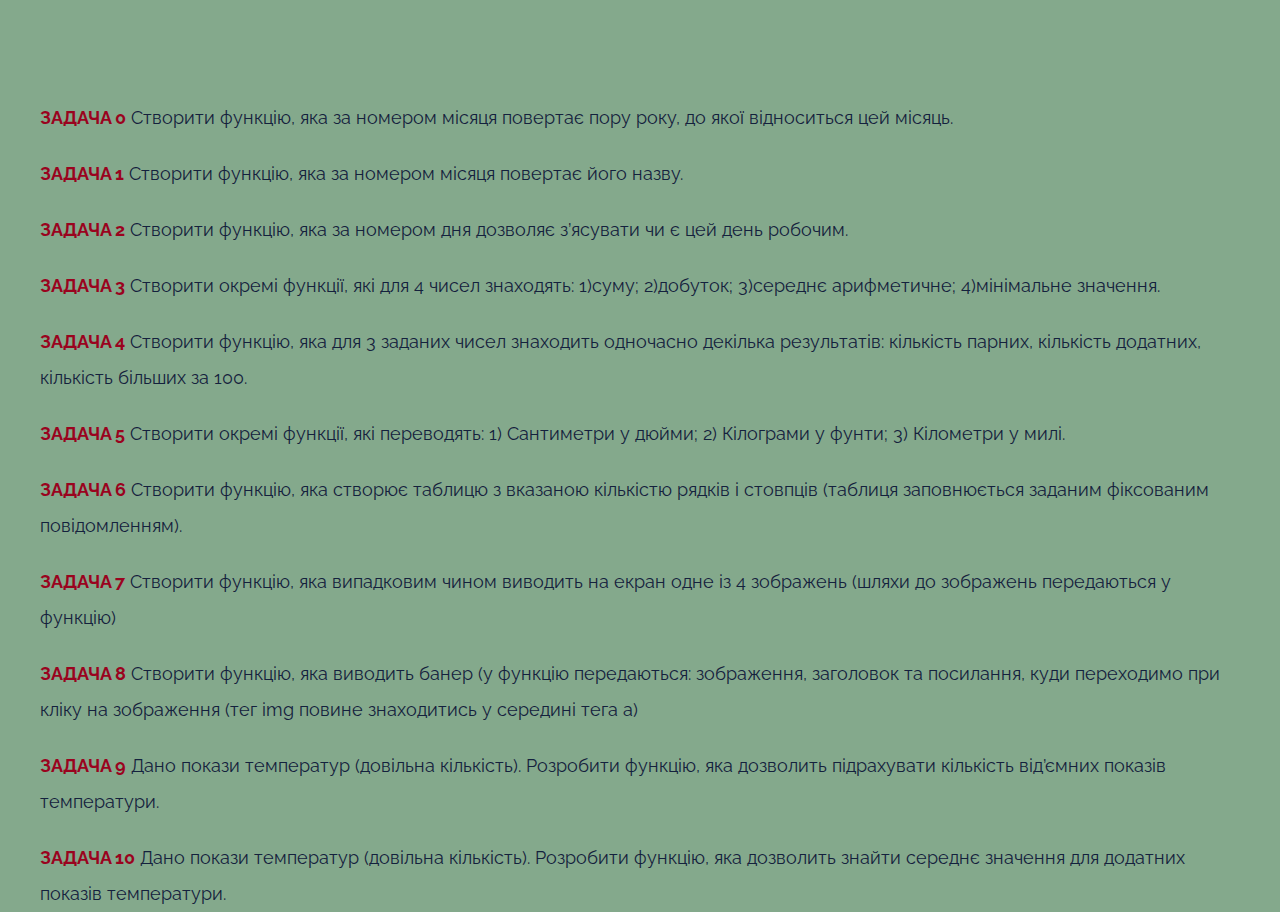
<file: index.html>
<!DOCTYPE html>
<html lang="en">
<head>
	<meta charset="UTF-8">
	<meta http-equiv="X-UA-Compatible" content="IE=edge">
	<meta name="viewport" content="width=device-width, initial-scale=1.0">
	<link rel="stylesheet" href="css/style.css">
	<link rel="shortcut icon" href="icon.png">
	<title>Homework 3</title>
</head>
<body>
	<div class="wrapper">
		<main class="page">
			<div class="page__container">
				<ul class="page__list">
					<li class="page__item"><a href="task/task_0.html" class="page__link" target="_blank">Задача 0</a> Створити функцію, яка за номером місяця повертає пору року, до якої відноситься цей місяць.</li>
					<li class="page__item"><a href="task/task_1.html" class="page__link" target="_blank">Задача 1</a> Створити функцію, яка за номером місяця повертає його назву.</li>
					<li class="page__item"><a href="task/task_2.html" class="page__link" target="_blank">Задача 2</a> Створити функцію, яка за номером дня дозволяє з’ясувати чи є цей день робочим.</li>
					<li class="page__item"><a href="task/task_3.html" class="page__link" target="_blank">Задача 3</a> Створити окремі функції, які для 4 чисел знаходять:
						1)суму;
						2)добуток;
						3)середнє арифметичне;
						4)мінімальне значення. 
						</li>
					<li class="page__item"><a href="task/task_4.html" class="page__link" target="_blank">Задача 4</a> Створити функцію, яка для 3 заданих чисел знаходить одночасно декілька результатів: кількість парних, кількість додатних, кількість більших за 100.</li>
					<li class="page__item"><a href="task/task_5.html" class="page__link" target="_blank">Задача 5</a> Створити окремі функції, які переводять:
						1)	Сантиметри у дюйми;
						2)	Кілограми у фунти;
						3)	Кілометри у милі.
						</li>
					<li class="page__item"><a href="task/task_6.html" class="page__link" target="_blank">Задача 6</a> Створити функцію, яка створює таблицю з вказаною кількістю рядків і стовпців (таблиця заповнюється заданим фіксованим повідомленням).</li>
					<li class="page__item"><a href="task/task_7.html" class="page__link" target="_blank">Задача 7</a> Створити функцію, яка випадковим чином виводить на екран одне із 4 зображень (шляхи до зображень передаються у функцію)</li>
					<li class="page__item"><a href="task/task_8/task_8.html" class="page__link" target="_blank">Задача 8</a> Створити функцію, яка виводить банер (у функцію передаються: зображення, заголовок та посилання, куди переходимо при кліку на зображення (тег img повине знаходитись у середині тега a)</li>
					<li class="page__item"><a href="task/task_9.html" class="page__link" target="_blank">Задача 9</a> Дано покази температур (довільна кількість). Розробити функцію, яка дозволить підрахувати кількість від’ємних показів температури.</li>
					<li class="page__item"><a href="task/task_10.html" class="page__link" target="_blank">Задача 10</a> Дано покази температур (довільна кількість). Розробити функцію, яка дозволить знайти середнє значення для додатних показів температури.</li>
				</ul>
			</div>
		</main>
	</div>
</body>
</html>
</file>
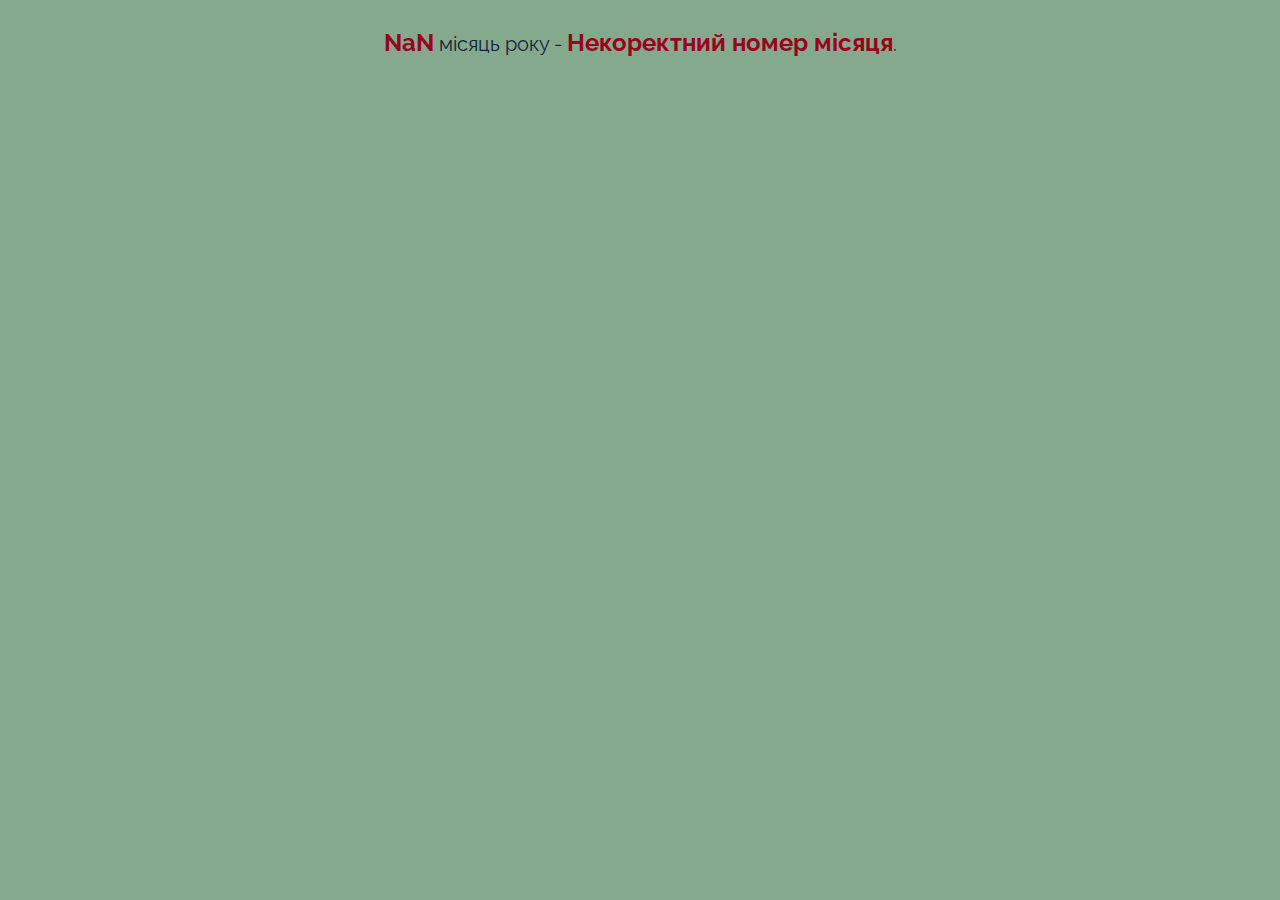
<file: task/task_0.html>
<!DOCTYPE html>
<html lang="en">

<head>
	<meta charset="UTF-8">
	<meta http-equiv="X-UA-Compatible" content="IE=edge">
	<meta name="viewport" content="width=device-width, initial-scale=1.0">
	<link rel="stylesheet" href="style.css">
	<title>Task 0</title>
</head>

<body>
	<script>
		// Створити функцію, яка за номером місяця повертає пору року, до якої відноситься цей місяць.
		function getSeason(season) {
			let result
			switch (season) {
				case 12:
				case 1:
				case 2: result = 'Зима'
					break
				case 3:
				case 4:
				case 5: result = 'Весна'
					break
				case 6: 
				case 7:
				case 8: result = 'Літо'
					break
				case 9:
				case 10:
				case 11: result = 'Осінь'
					break
				default: result = 'Некоректний номер місяця'
					break
			}		
			return result
		}
		const userMonth = parseInt(prompt('Введіть номер місяця'))
		const seasonMonth = getSeason(userMonth)
		document.write(`<p><span>${userMonth}</span> місяць року - <span>${seasonMonth}</span>.</p>`)
	</script>
</body>
</html>
</file>
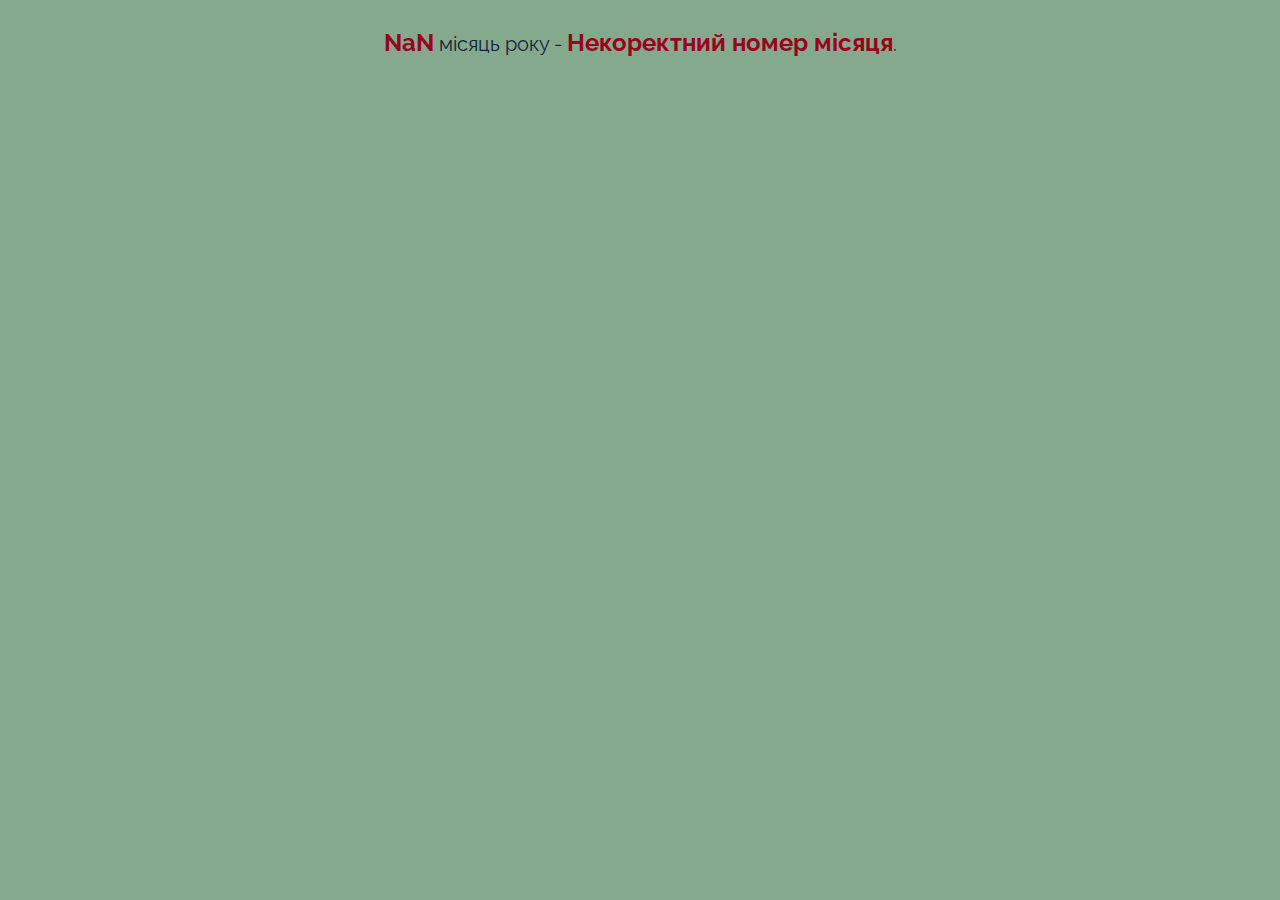
<file: task/task_1.html>
<!DOCTYPE html>
<html lang="en">

<head>
	<meta charset="UTF-8">
	<meta http-equiv="X-UA-Compatible" content="IE=edge">
	<meta name="viewport" content="width=device-width, initial-scale=1.0">
	<link rel="stylesheet" href="style.css">
	<title>Task 1</title>
</head>

<body>
	<script>
		// Створити функцію, яка за номером місяця повертає пору року, до якої відноситься цей місяць.
		function getMonth(month) {
			switch (month) {
				case 1: return 'Січень'
				case 2: return 'Лютий'
				case 3: return 'Березень'
				case 4: return 'Квітень'
				case 5: return 'Травень'
				case 6: return 'Червень'
				case 7: return 'Липень'
				case 8: return 'Серпень'
				case 9: return 'Вересень'
				case 10: return 'Жовтень'
				case 11: return 'Листопад'
				case 12: return 'Грудень'
				default: return 'Некоректний номер місяця'
			}			
		}
		const userMonth = parseInt(prompt('Введіть номер місяця'))
		const resultMonth = getMonth(userMonth)
		document.write(`<p><span>${userMonth}</span> місяць року - <span>${resultMonth}</span>.</p>`)
	</script>
</body>
</html>
</file>
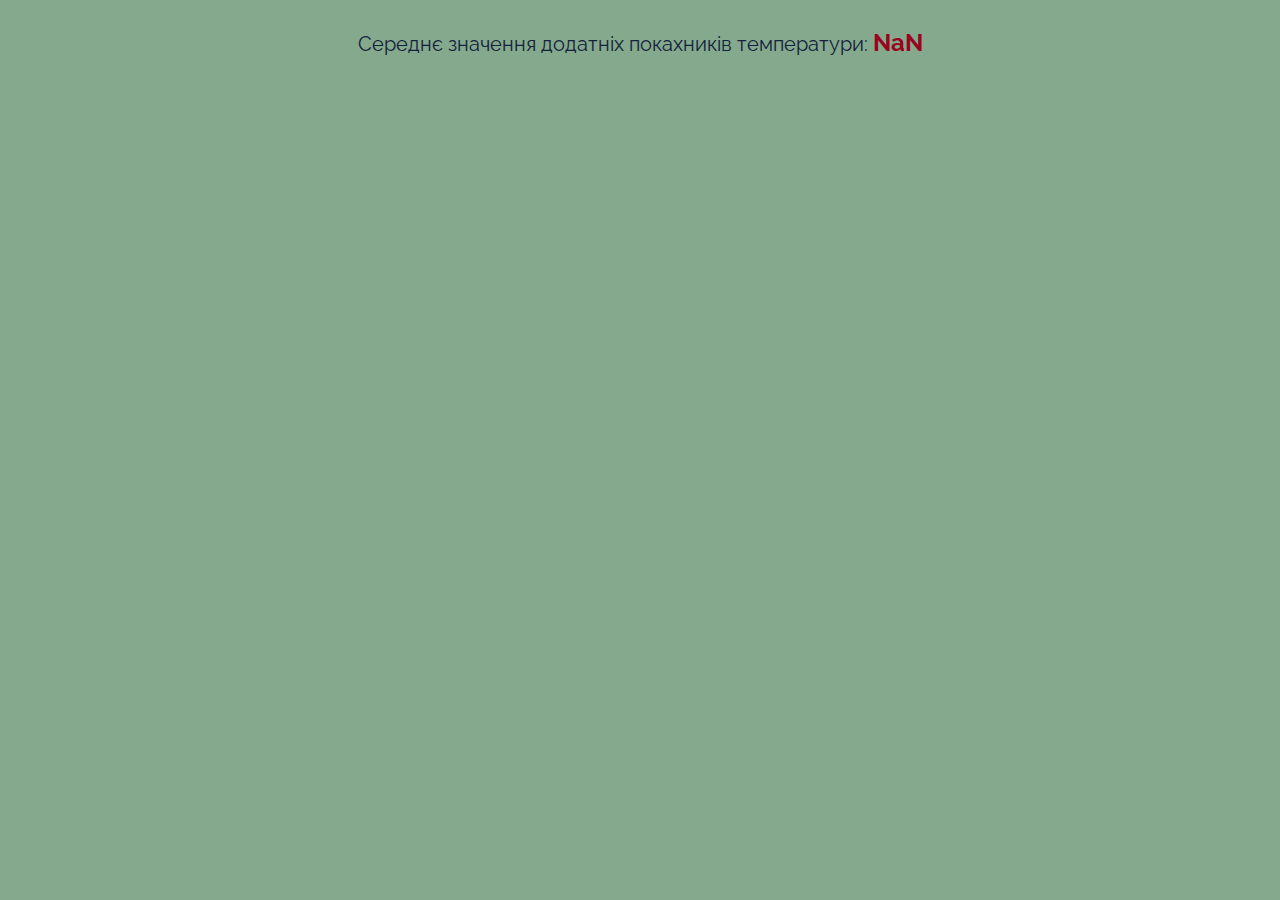
<file: task/task_10.html>
<!DOCTYPE html>
<html lang="en">

<head>
	<meta charset="UTF-8">
	<meta http-equiv="X-UA-Compatible" content="IE=edge">
	<meta name="viewport" content="width=device-width, initial-scale=1.0">
	<link rel="stylesheet" href="style.css">
	<title>Task 10</title>
</head>

<body>
	<script>
		//Дано покази температур (довільна кількість). Розробити функцію, яка дозволить знайти середнє значення для додатних показів температури.
		function getSumPositiveNumbers (arr) {
			let sumPositiveNumbers = 0
			let counterNumberPositive = 0
			for (let i = 0; i < arr.length; i++) {
				if (arr[i] > 0) {
					counterNumberPositive++
					sumPositiveNumbers+=arr[i]
				}
			}
			return sumPositiveNumbers / counterNumberPositive
		}
		//отримуємо дані
		let userTemperature = parseInt(prompt('Введіть кількість днів'))
		let numberTemperatures = []
		for (let i = 1; i <= userTemperature; i++) {
			let numberTemperature = parseFloat(prompt(`Показник температури ${i} дня`))
			numberTemperatures.push(numberTemperature)
		}
		//викликаємо функція
		let result = getSumPositiveNumbers(numberTemperatures)
		document.write(`<p>Середнє значення додатніх покахників температури: <span>${result}</span></p>`)
	</script>
</body>
</html>
</file>
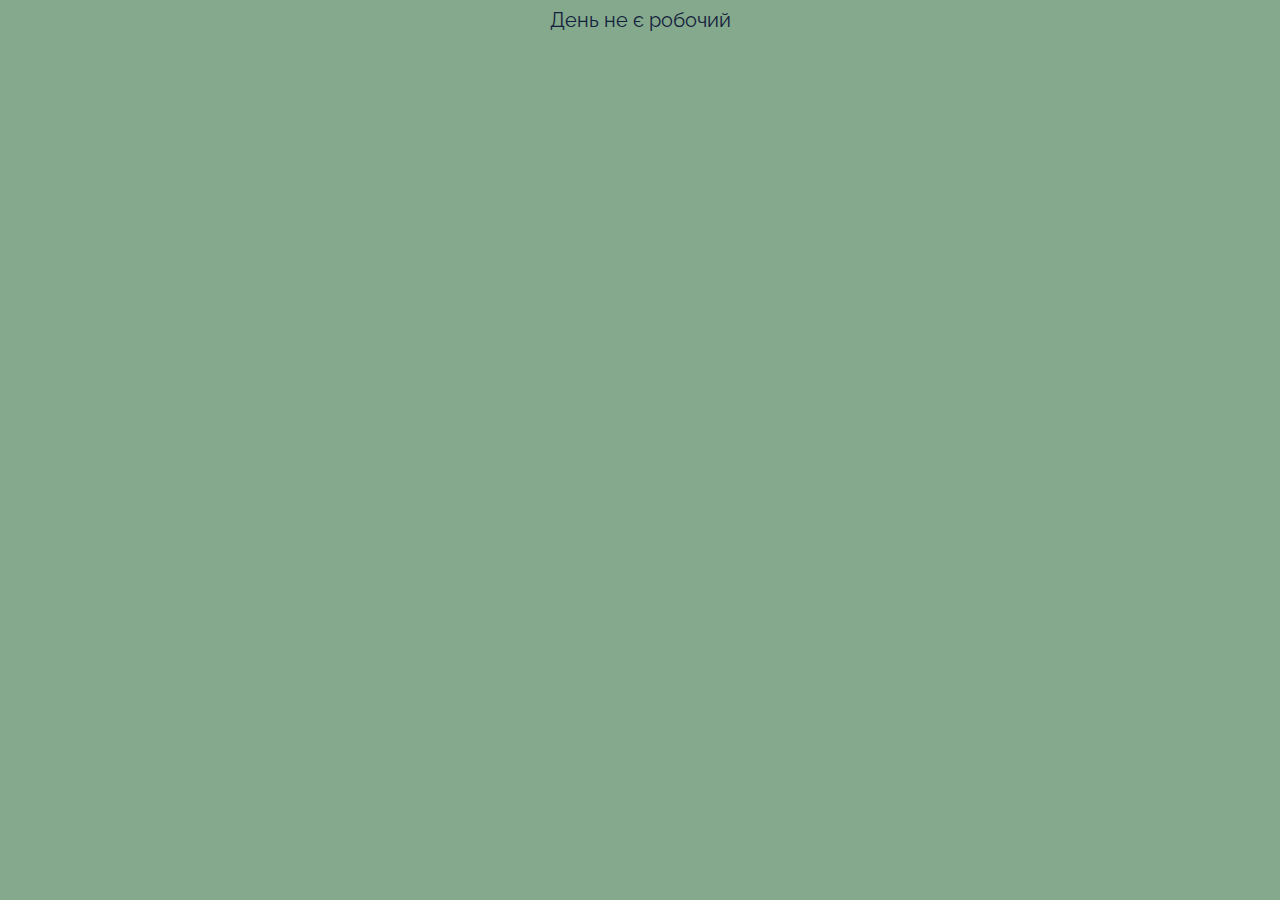
<file: task/task_2.html>
<!DOCTYPE html>
<html lang="en">

<head>
	<meta charset="UTF-8">
	<meta http-equiv="X-UA-Compatible" content="IE=edge">
	<meta name="viewport" content="width=device-width, initial-scale=1.0">
	<link rel="stylesheet" href="style.css">
	<title>Task 2</title>
</head>

<body>
	<script>
		// Створити функцію, яка за номером дня дозволяє з’ясувати чи є цей день робочим.
		function isWorkingDay(dayNumber) {
			return dayNumber >= 1 && dayNumber <=5
		}
		const userDayNumber = parseInt(prompt('Введіть номер дня'))
		const resultMessage = isWorkingDay(userDayNumber) ? 'День робочий' : 'День не є робочий'
		document.write(resultMessage)
	</script>
</body>
</html>
</file>
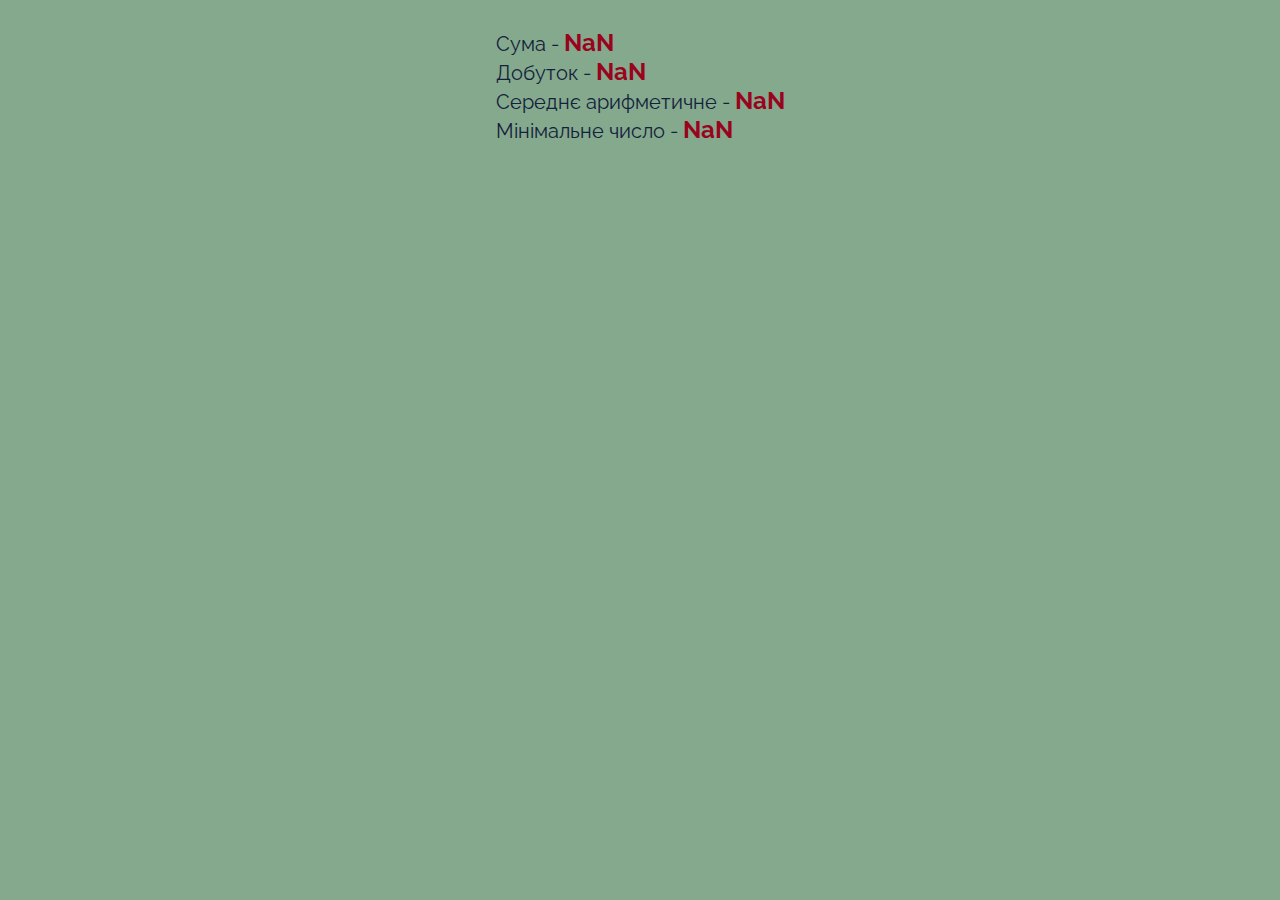
<file: task/task_3.html>
<!DOCTYPE html>
<html lang="en">

<head>
	<meta charset="UTF-8">
	<meta http-equiv="X-UA-Compatible" content="IE=edge">
	<meta name="viewport" content="width=device-width, initial-scale=1.0">
	<link rel="stylesheet" href="style.css">
	<title>Task 3</title>
</head>

<body>
	<script>
		// Створити окремі функції, які для 4 чисел знаходять: 1)суму; 2)добуток; 3)середнє арифметичне; 4)мінімальне значення.
		//функція для знаходження суми
		function getSumm (num1, num2, num3, num4) {
			return num1 + num2 + num3 + num4
		}
		//функція для знаходження добутку
		function getProduct (num1, num2, num3, num4) {
			return num1 * num2 * num3 * num4
		}
		//функція для знаходження середнього
		function getAverage (num1, num2, num3, num4) {
			return (num1 + num2 + num3 + num4)/4
		}
		//функція для знаходження мінімільного
		function getMin (num1, num2, num3, num4) {
			return Math.min(num1, num2, num3, num4)
		}
		const userNumberOne = parseFloat(prompt('Введіть перше число'))
		const userNumberTwo = parseFloat(prompt('Введіть друге число'))
		const userNumberThree = parseFloat(prompt('Введіть третє число'))
		const userNumberFour = parseFloat(prompt('Введіть четверте число'))
		//
		const summ = getSumm(userNumberOne, userNumberTwo, userNumberThree, userNumberFour)
		const product = getProduct(userNumberOne, userNumberTwo, userNumberThree, userNumberFour)
		const average = getAverage(userNumberOne, userNumberTwo, userNumberThree, userNumberFour)
		const minNumber = getMin(userNumberOne, userNumberTwo, userNumberThree, userNumberFour)
		//
		document.write(`<p>Сума - <span>${summ}</span><br>Добуток - <span>${product}</span><br>Середнє арифметичне - <span>${average}</span><br>Мінімальне число - <span>${minNumber}</span><br></p>`)
	</script>
</body>
</html>
</file>
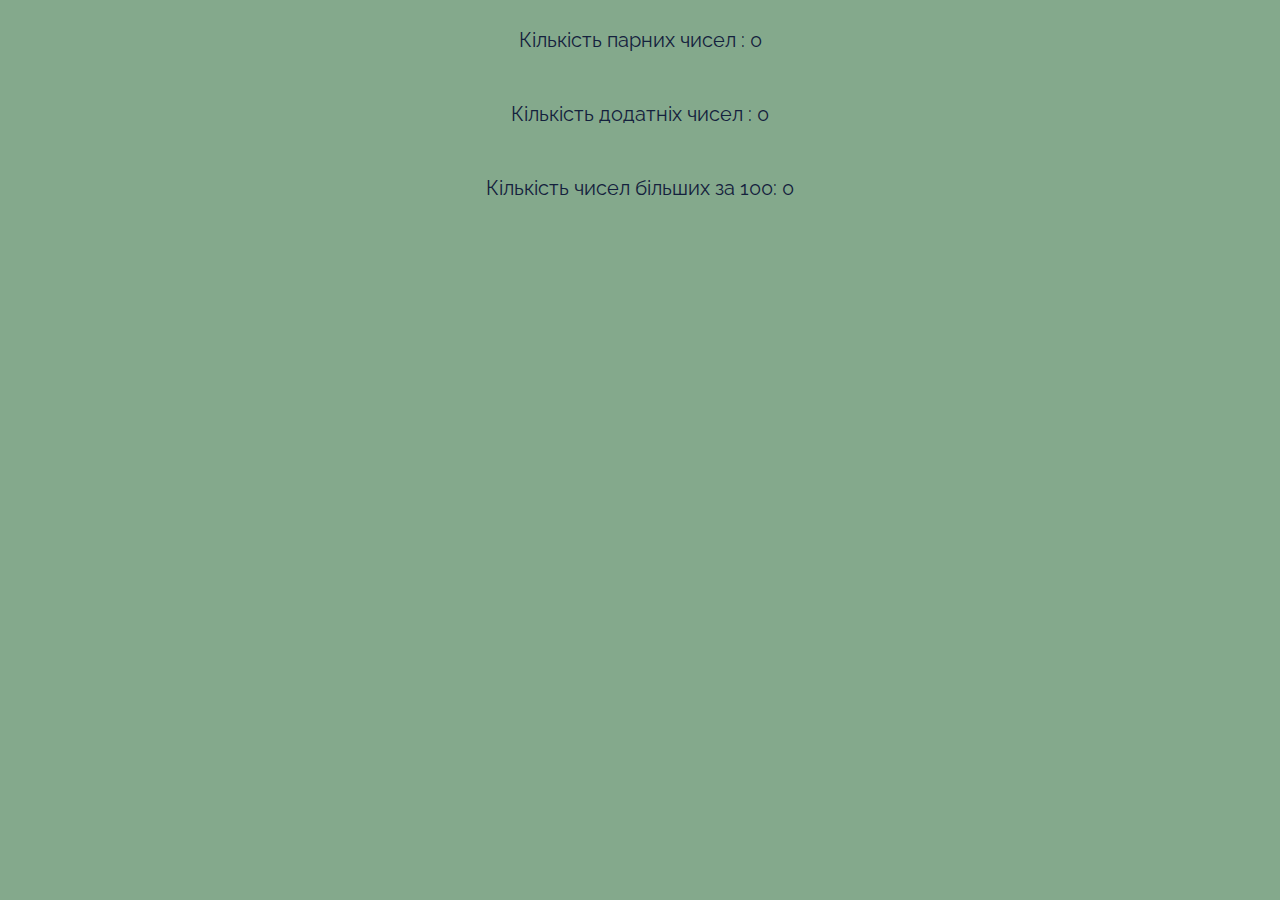
<file: task/task_4.html>
<!DOCTYPE html>
<html lang="en">

<head>
	<meta charset="UTF-8">
	<meta http-equiv="X-UA-Compatible" content="IE=edge">
	<meta name="viewport" content="width=device-width, initial-scale=1.0">
	<link rel="stylesheet" href="style.css">
	<title>Task 4</title>
</head>

<body>
	<script>
		/* Створити функцію, яка для 3 заданих чисел знаходить одночасно декілька результатів: 
		кількість парних, кількість додатних, кількість більших за 100.*/
		//функція для знаходження парних чисел
		function getEven (num1, num2, num3) {
			let counterEven = 0
			for (let i = 0; i <= arguments.length; i++) {
				if (arguments[i] % 2 === 0) counterEven++
			}
			return counterEven
		}
		//функція для знаходження кількість додатніх чисел
		function getPlusNumber (num1, num2, num3) {
			let counterPlus = 0
			for (let i = 0; i <= arguments.length; i++) {
				if (arguments[i] > 0) counterPlus++
			}
			return counterPlus
		}
		//функція для знаходження кількість додатніх чисел
		function getNumberBigThenHundred (num1, num2, num3) {
			let counterMoreThenHundred = 0
			for (let i = 0; i <= arguments.length; i++) {
				if (arguments[i] > 100) counterMoreThenHundred++
			}
			return counterMoreThenHundred
		}
		//загальна функція
		function showResult (num1, num2, num3) {
			document.write(`<p>Кількість парних чисел : ${getEven(num1, num2, num3)}</p>`)
			document.write(`<p>Кількість додатніх чисел : ${getPlusNumber(num1, num2, num3)}</p>`)
			document.write(`<p>Кількість чисел більших за 100: ${getNumberBigThenHundred(num1, num2, num3)}</p>`)
		}
		//отримання чисел від користувача
		const userNumberOne = parseFloat(prompt('Введіть перше число'))
		const userNumberTwo = parseFloat(prompt('Введіть друге число'))
		const userNumberThree = parseFloat(prompt('Введіть третє число'))
		//
		showResult(userNumberOne, userNumberTwo, userNumberThree)		
	</script>
</body>
</html>
</file>
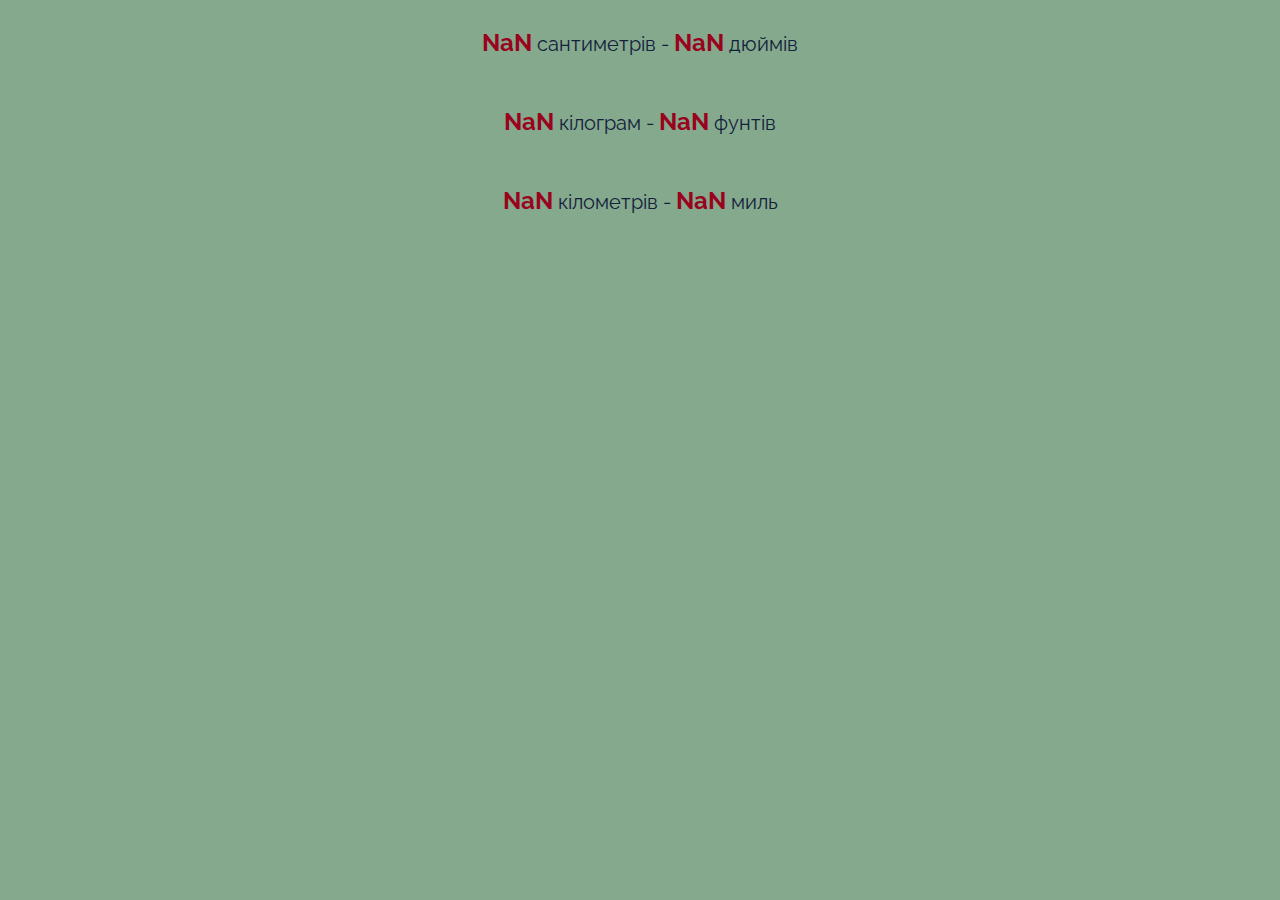
<file: task/task_5.html>
<!DOCTYPE html>
<html lang="en">

<head>
	<meta charset="UTF-8">
	<meta http-equiv="X-UA-Compatible" content="IE=edge">
	<meta name="viewport" content="width=device-width, initial-scale=1.0">
	<link rel="stylesheet" href="style.css">
	<title>Task 5</title>
</head>

<body>
	<script>
		// Створити окремі функції, які переводять: 1) Сантиметри у дюйми; 2) Кілограми у фунти; 3) Кілометри у милі.
		//функція сантиметри у дюйми
		function getInches (centimeters) {
			return centimeters * 0.39
		}
		//функція кілограми у фунти
		function getPoundds (kilograms) {
			return kilograms * 2.2046
		}
		//функція кілометри у милі
		function getMiles (kilometers) {
			return kilometers * 0.62137119609836
		}
		const userCentimeters = parseFloat(prompt('Введіть сантиметри(см)'))
		const userKilograms = parseFloat(prompt('Введіть кілограми(кг)'))
		const userKilometers = parseFloat(prompt('Введіть кілометри(км)'))
		const userInches = getInches(userCentimeters)
		const userPounds = getPoundds(userKilograms)
		const userMiles = getMiles (userKilometers)
		document.write(`<p><span>${userCentimeters}</span> сантиметрів - <span>${Math.round(userInches)}</span> дюймів</p><p><span>${userKilograms}</span> кілограм - <span>${Math.round(userPounds)}</span> фунтів</p><p><span>${userKilometers}</span> кілометрів - <span>${Math.round(userMiles)}</span> миль</p>`)
	</script>
</body>
</html>
</file>
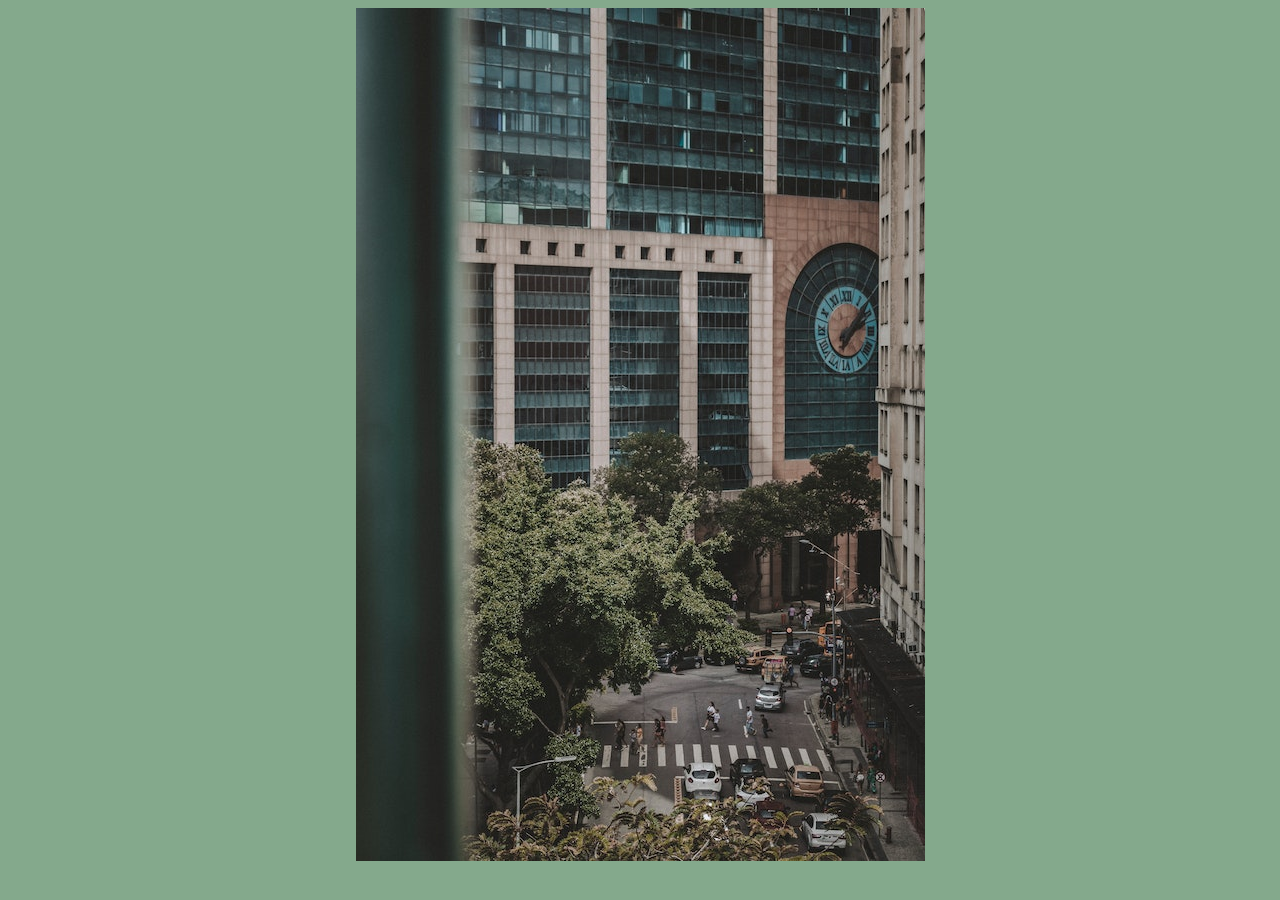
<file: task/task_7.html>
<!DOCTYPE html>
<html lang="en">

<head>
	<meta charset="UTF-8">
	<meta http-equiv="X-UA-Compatible" content="IE=edge">
	<meta name="viewport" content="width=device-width, initial-scale=1.0">
	<link rel="stylesheet" href="style.css">
	<title>Task 7</title>
</head>

<body>
	<script>
		//  Створити функцію, яка випадковим чином виводить на екран одне із 4 зображень (шляхи до зображень передаються у функцію)
		function getImage (number) {
			document.write(`<img src="img/image${number}.jpg">`)
		}
		const randomNumber = 1 + Math.floor(Math.random() * 4)
		getImage(randomNumber)
	</script>
</body>
</html>
</file>
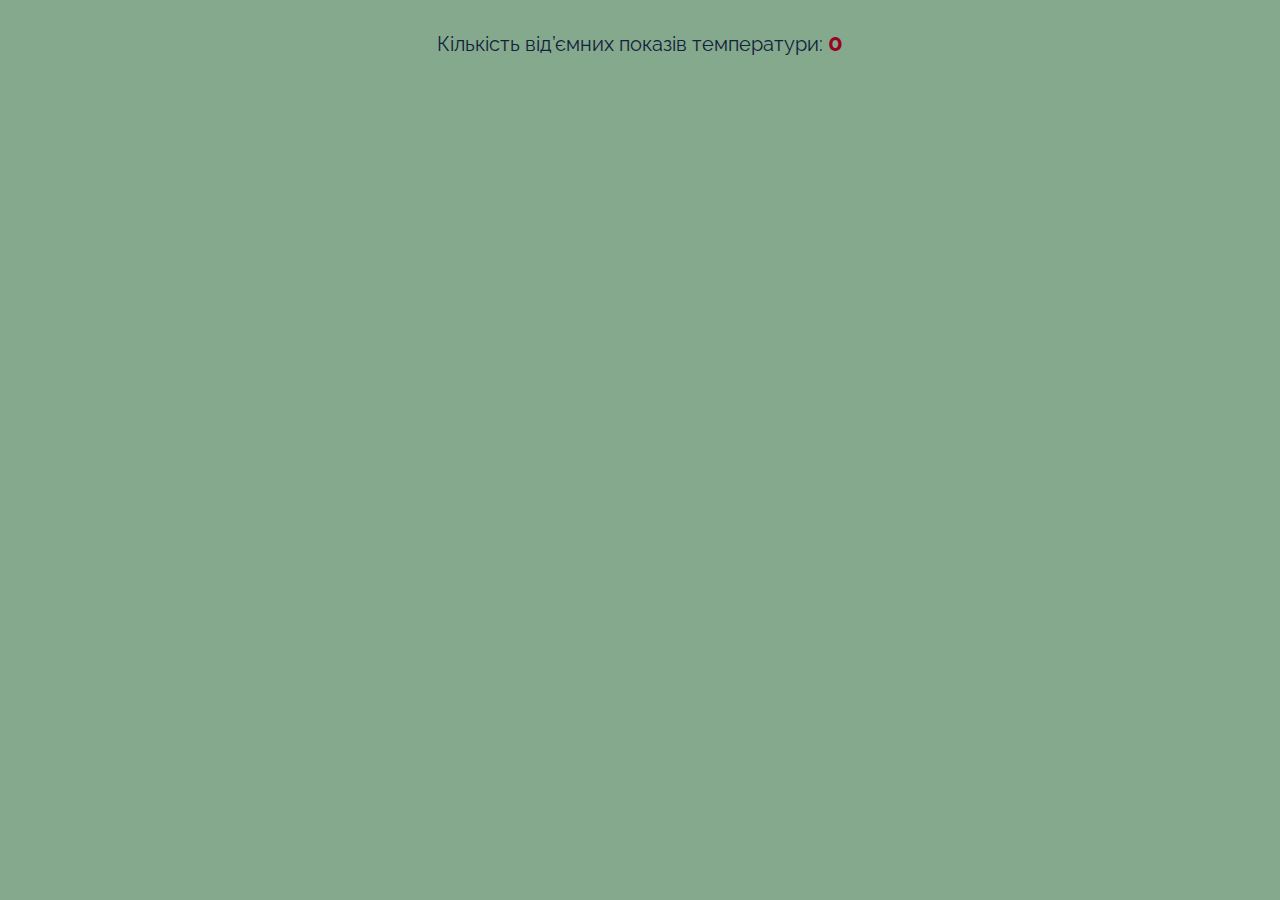
<file: task/task_9.html>
<!DOCTYPE html>
<html lang="en">

<head>
	<meta charset="UTF-8">
	<meta http-equiv="X-UA-Compatible" content="IE=edge">
	<meta name="viewport" content="width=device-width, initial-scale=1.0">
	<link rel="stylesheet" href="style.css">
	<title>Task 9</title>
</head>

<body>
	<script>
		//Дано покази температур (довільна кількість). Розробити функцію, яка дозволить підрахувати кількість від’ємних показів температури.
		function getNumberMinus (arr) {
			let counterNumberMinus = 0
			for (let i = 0; i < arr.length; i++) {
				if (arr[i] < 0) counterNumberMinus++
			}
			return counterNumberMinus
		}
		//отримуємо дані
		let userTemperature = parseInt(prompt('Введіть кількість днів'))
		let numberTemperatures = []
		for (let i = 1; i <= userTemperature; i++) {
			let numberTemperature = parseFloat(prompt(`Показник температури ${i} дня`))
			numberTemperatures.push(numberTemperature)
		}
		//викликаємо функція
		let result = getNumberMinus(numberTemperatures)
		document.write(`<p>Кількість від’ємних показів температури: <span>${result}</span></p>`)
	</script>
</body>
</html>
</file>
<file: task/style.css>
@import url(https://fonts.googleapis.com/css?family=Raleway:regular,700&display=swap);
body {
	display: flex;
	flex-direction: column;
	align-items: center;
	justify-content: center;
	gap: 10px;
	font-size: 1.25rem;
	font-family: "Raleway",serif;
	color: #14213d;
	background-color: #84a98c;
}
span {
	font-weight: 700;
	color: #9a031e;
	font-size: 1.5rem;
}
table, td {border: 1px solid #9a031e;}
td {padding: 5px;}
</file>
<file: css/style.css>
@import url("reset.css");
@import url(https://fonts.googleapis.com/css?family=Raleway:regular,700&display=swap);
body {
	font-family: "Raleway",serif;
	font-size: 1.125rem;
	color: #14213d;
	background-color: #84a98c;
}
[class*="__container"] {
	max-width: 1230px;
	padding-left: 15px;
	padding-right: 15px;
	margin: 0 auto;
}
.page__list {
	padding-top: 6.25rem;
	display: flex;
	flex-direction: column;
	row-gap: 1.25rem;
	line-height: 2;
}
.page__link {
	text-transform: uppercase;
	color: #9a031e;
	font-weight: 700;
	transition: all 0.3s ease 0s;
}
.page__link:hover {
	color: #ee6c4d;
	transform: translate(0px, -20px);
}
</file>
